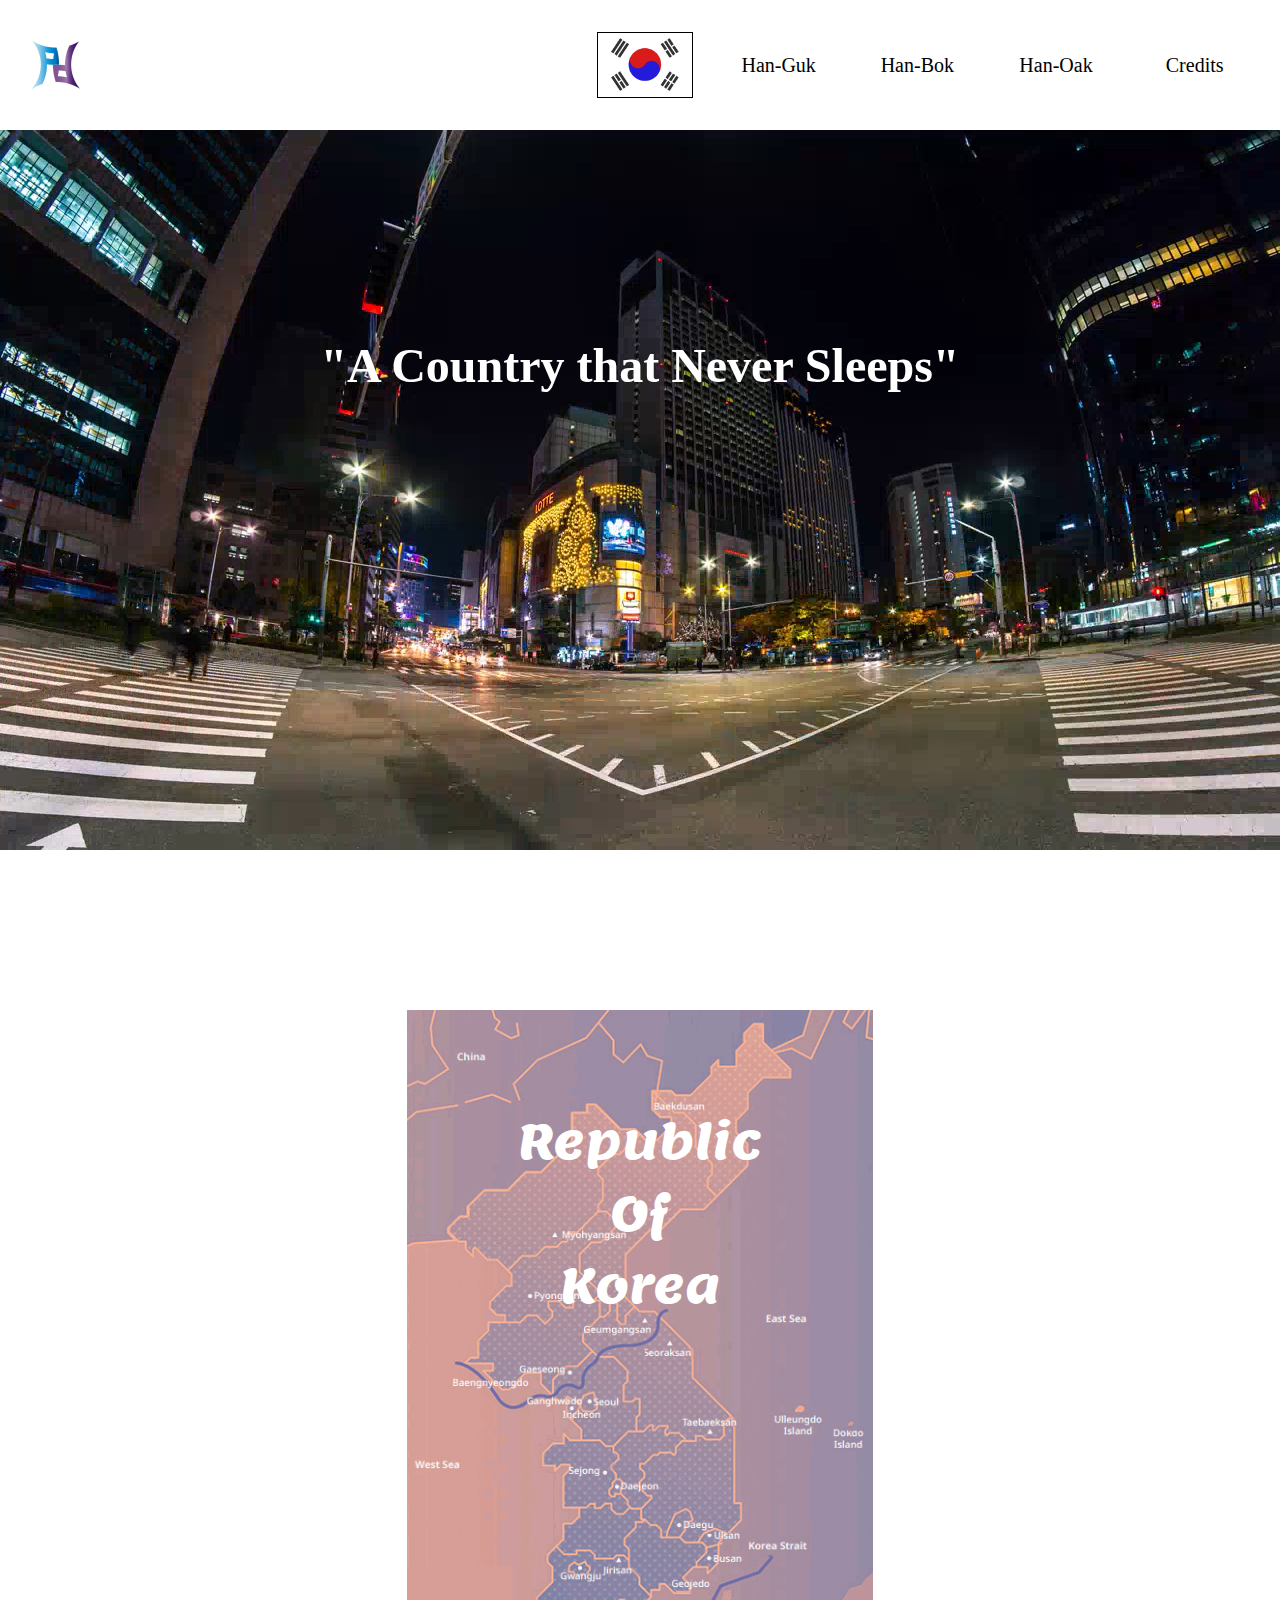
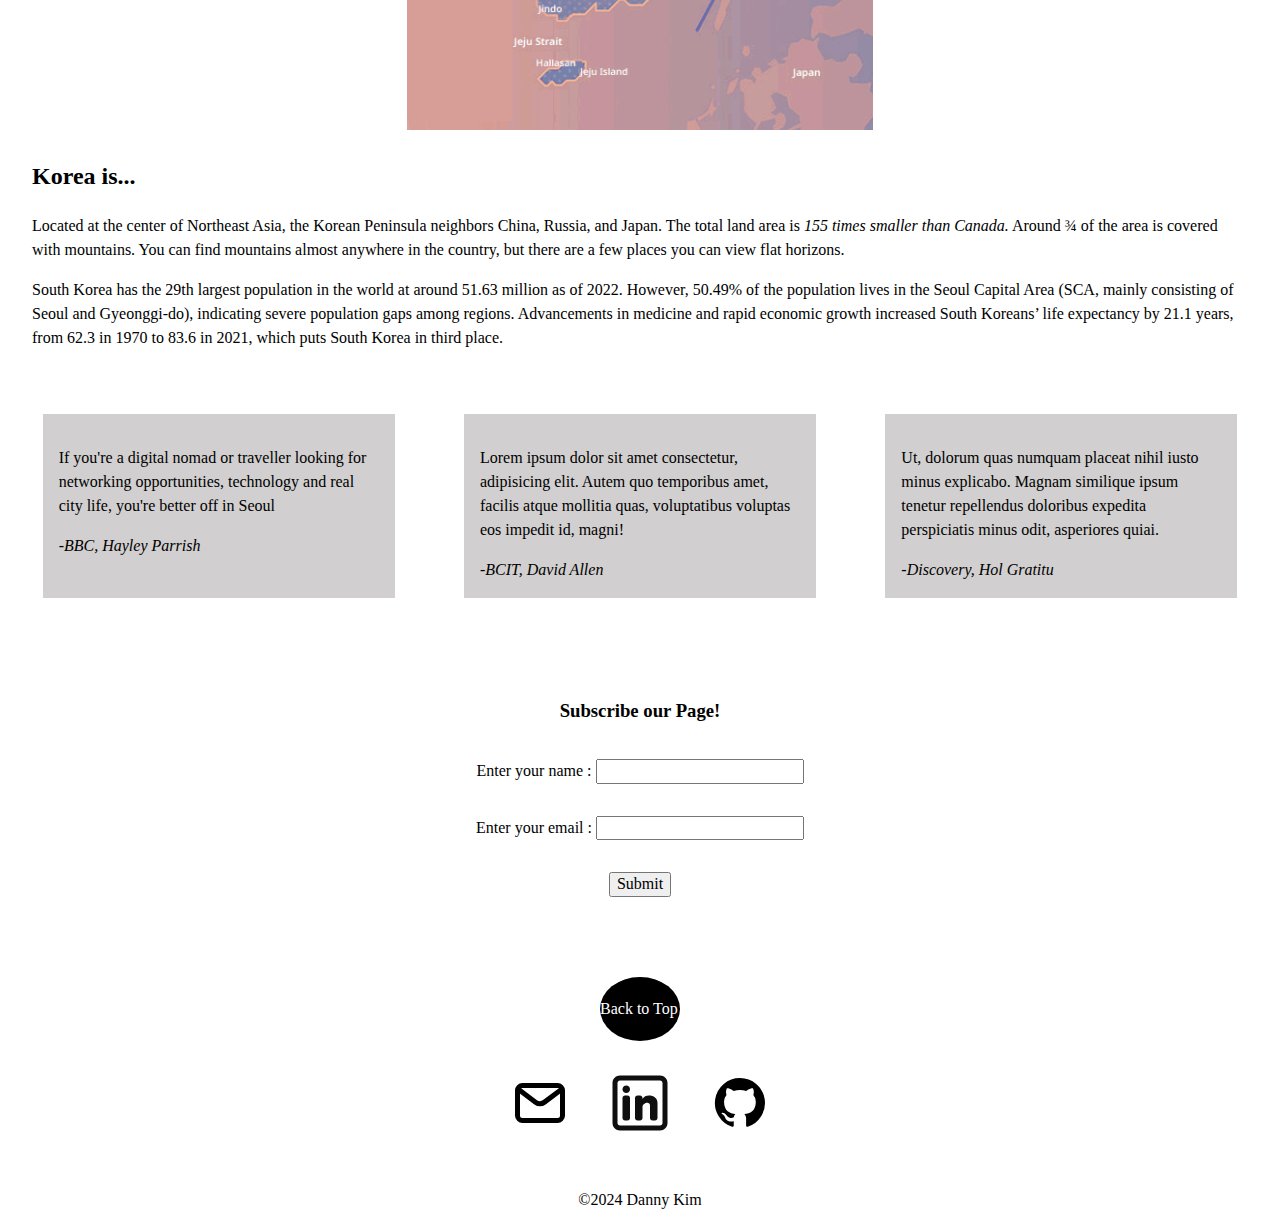
<file: index.html>
<!DOCTYPE html>
<html lang="en">
  <head>
    <meta charset="UTF-8">
    <meta name="viewport" content="width=device-width, initial-scale=1.0">
    <title>Country Website</title>
    <!-- seo -->
    <meta name="Description" content="Introducing Korea and relative inforamtion to someone who never heard about Korea. Contained information is simple and summarized.">

    <!-- favicon -->
    <link rel="apple-touch-icon" sizes="180x180" href="images/favicon/apple-touch-icon.png">
    <link rel="icon" type="image/png" sizes="32x32" href="images/favicon/favicon-32x32.png">
    <link rel="icon" type="image/png" sizes="16x16" href="images/favicon/favicon-16x16.png">
    <link rel="manifest" href="images/favicon/site.webmanifest">
    <link rel="mask-icon" href="images/favicon/safari-pinned-tab.svg" color="#5bbad5">
    <meta name="msapplication-TileColor" content="#da532c">
    <meta name="theme-color" content="#ffffff">

    <!-- style sheets -->
    <link rel="stylesheet" href="styles/fwd-normalize.css">
    <link rel="stylesheet" href="styles/styles.css">

    <!-- fonts -->
    <link rel="preconnect" href="https://fonts.googleapis.com">
    <link rel="preconnect" href="https://fonts.gstatic.com" crossorigin>
    <link href="https://fonts.googleapis.com/css2?family=Lemon&display=swap" rel="stylesheet">
  </head>

  <body>
    <header>
      <!-- navigation bar -->
      <nav class="navbar">
        <div class="divide-nav">
        <a href="../fwdp-1000-project-01/index.html" class="navbar-logo" ><img src="images/favicon/android-chrome-192x192.png" alt="navbar logo"></a>
        <a href="index.html" class="navbar-flag"><img src="images/korea-flag.png" alt="Korea National Flag"></a>

        <!-- hamburger menu toggle -->
        <a href="#" class="navbar-btn" id="navbar-btn"><svg xmlns="http://www.w3.org/2000/svg" viewBox="0 0 448 512"><!--!Font Awesome Free 6.5.1 by @fontawesome - https://fontawesome.com License - https://fontawesome.com/license/free Copyright 2024 Fonticons, Inc.--><path d="M0 96C0 78.3 14.3 64 32 64H416c17.7 0 32 14.3 32 32s-14.3 32-32 32H32C14.3 128 0 113.7 0 96zM0 256c0-17.7 14.3-32 32-32H416c17.7 0 32 14.3 32 32s-14.3 32-32 32H32c-17.7 0-32-14.3-32-32zM448 416c0 17.7-14.3 32-32 32H32c-17.7 0-32-14.3-32-32s14.3-32 32-32H416c17.7 0 32 14.3 32 32z"/></svg></a>
      </div>
      <div class="list-wrapper">
        <ul class="navbar-menu" id="navbar-menu">
          <li><a href="./han-guk.html">Han-Guk</a></li>
          <li><a href="./han-bok.html">Han-Bok</a></li>
          <li><a href="./han-oak.html">Han-Oak</a></li>
          <li><a href="./credits.html">Credits</a></li>
        </ul>
      </div>
      </nav>
    </header>

    <main class="main-wrapper">
      <div class="hero-video">
        <video autoplay loop muted src="./media/hero-video.mp4"></video>
        <h2>"A Country that Never Sleeps"</h2>
      </div>

      <div class="about-kor">
        <div class="header">
          <h1>Republic<br>Of<br>Korea</h1>
          <img src="./images/kor-peninsula.png" alt="picture of korea peninsula">
        </div>
        <article class="kor-description">
        <h2>Korea is...</h2>
        <p>Located at the center of Northeast Asia, the Korean Peninsula neighbors China, Russia, and Japan. The total land area is <em>155 times smaller than Canada.</em> Around &frac34; of the area is covered with mountains. You can find mountains almost anywhere in the country, but there are a few places you can view flat horizons. </p>
        <p>South Korea has the 29th largest population in the world at around 51.63 million as of 2022. However, 50.49% of the population lives in the Seoul Capital Area (SCA, mainly consisting of Seoul and Gyeonggi-do), indicating severe population gaps among regions. Advancements in medicine and rapid economic growth increased South Koreans’ life expectancy by 21.1 years, from 62.3 in 1970 to 83.6 in 2021, which puts South Korea in third place.</p>
      </article>

        <div class="quote-wrapper">
          <blockquote cite="https://www.bbc.com/travel/article/20240129-why-south-korea-should-be-your-next-workcation">
            <p>
              If you're a digital nomad or traveller looking for networking
              opportunities, technology and real city life, you're better off in
              Seoul
            </p>
            <cite>-BBC, Hayley Parrish</cite>
          </blockquote>
          <blockquote cite="https://www.bbc.com/travel/article/20240129-why-south-korea-should-be-your-next-workcation">
            <p>
              Lorem ipsum dolor sit amet consectetur, adipisicing elit. Autem quo temporibus amet, facilis atque mollitia quas, voluptatibus voluptas eos impedit id, magni!
            </p>
            <cite>-BCIT, David Allen</cite>
          </blockquote>
          <blockquote cite="https://www.bbc.com/travel/article/20240129-why-south-korea-should-be-your-next-workcation">
            <p>
              Ut, dolorum quas numquam placeat nihil iusto minus explicabo. Magnam similique ipsum tenetur repellendus doloribus expedita perspiciatis minus odit, asperiores quiai.
            </p>
            <cite>-Discovery, Hol Gratitu</cite>
          </blockquote>
        </div>
        </div>
      

        <!-- subscribe form -->
      <form method="get" class="subscribe-form">
        <h3>Subscribe our Page!</h3>
        <div class="get-name">
          <label for="name">Enter your name : </label>
          <input type="text" name="name" id="name">
        </div>
        <div class="get-email">
          <label for="email">Enter your email : </label>
          <input type="email" name="email" id="email">
        </div>
        <div class="submit-btn">
          <input type="submit" value="Submit">
        </div>
      </form>

        <!-- back to top button -->
      <div class="back-to-top">
        <a href="#">Back to Top</a>
      </div>
      
    <script src="./scripts/menu-toggle.js"></script>
    </main>

    <footer>
      <div class="icon-wrapper">
        <a href="mailto:dkim344@my.bcit.ca" class="contact"><img src="images/email.svg" alt="email icon"></a>
        <a href="https://www.linkedin.com/in/danny-kim-8150262a9/" target="_blank" class="contact" ><img src="images/linkedin.svg" alt="linkedin icon"></a>
        <a href="https://github.com/dannykim113" target="_blank" class="contact"><img src="images/github.svg" alt="github icon"></a>
      </div>
      <p>&#169;2024 Danny Kim</p>
    </footer>
    
  </body>
</html>
</file>
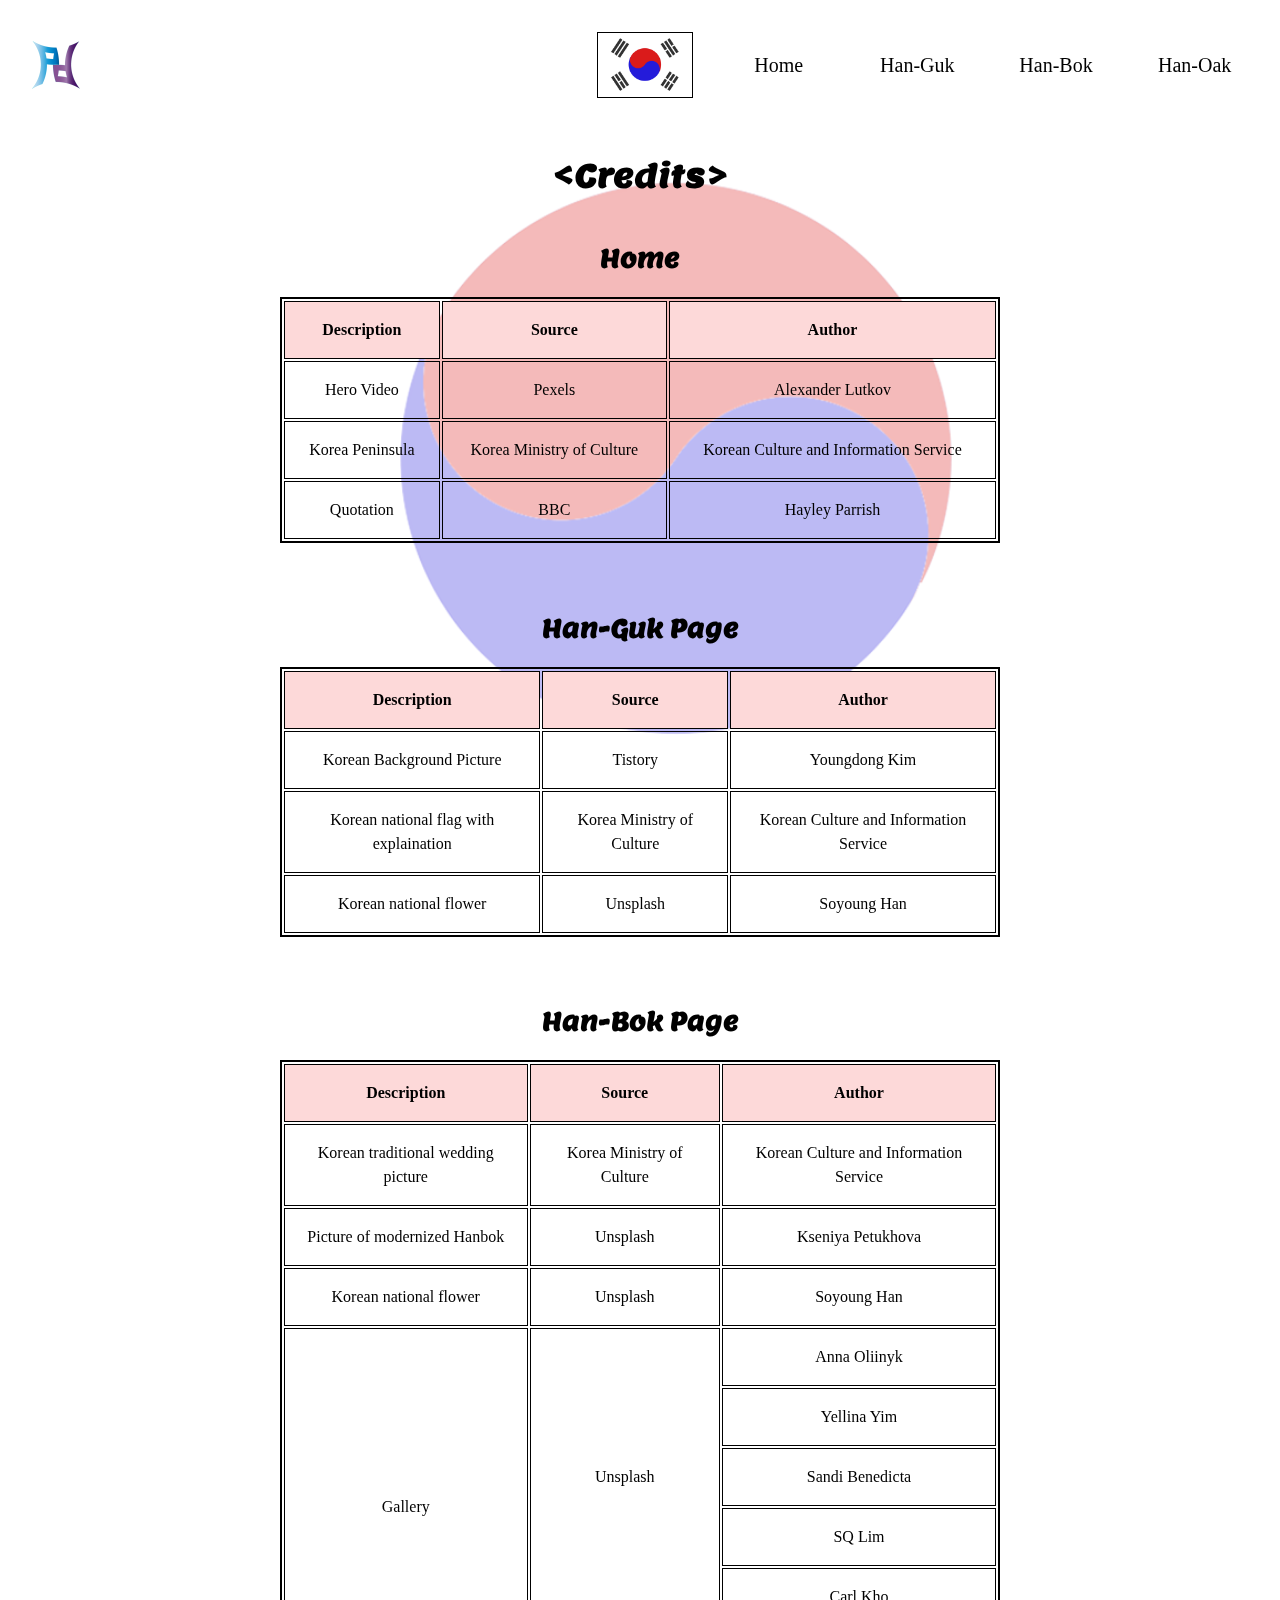
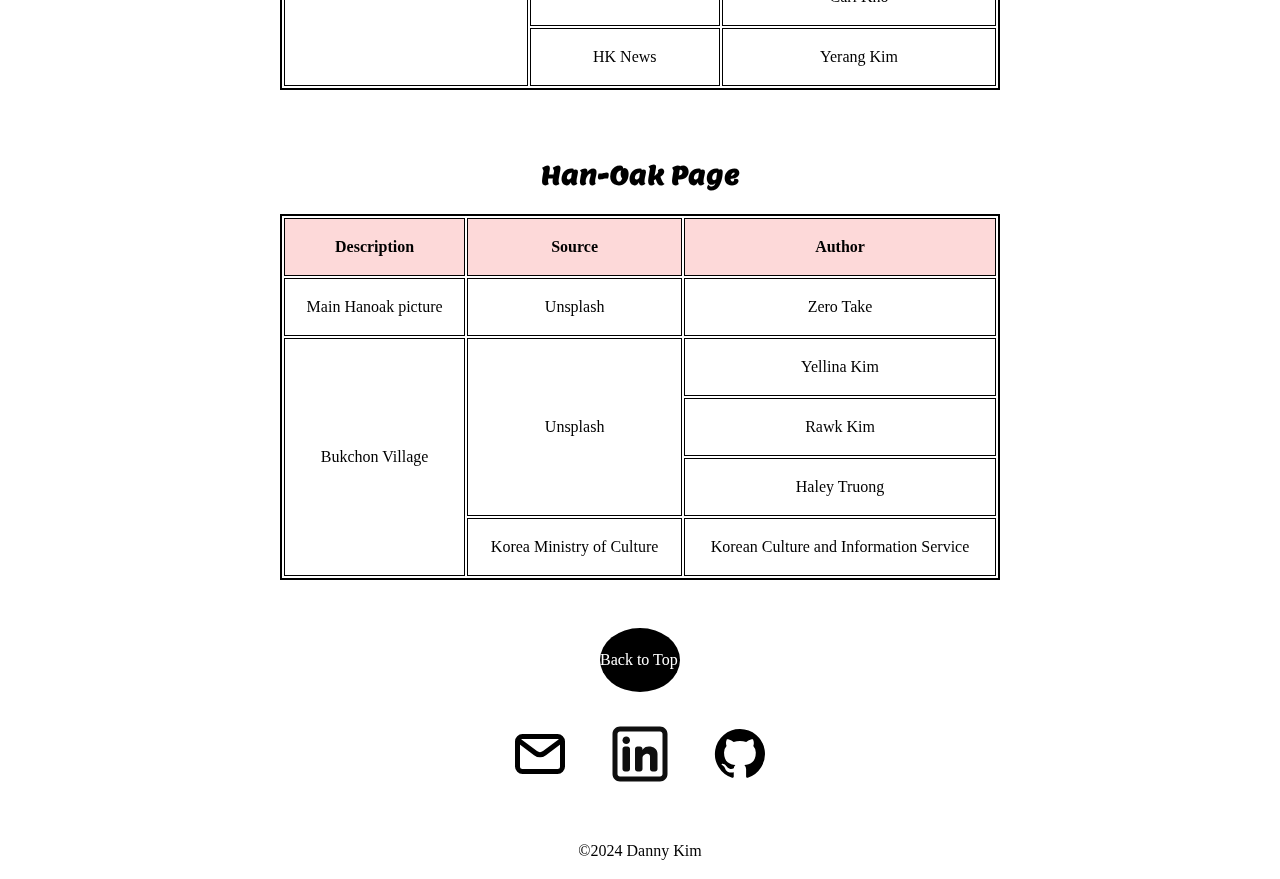
<file: credits.html>
<!DOCTYPE html>
<html lang="en">
  <head>
    <meta charset="UTF-8">
    <meta name="viewport" content="width=device-width, initial-scale=1.0">
    <title>Credits</title>
    <!-- seo -->
    <meta name="Description" content="Shows credits for this website. All sources and authors for the content are listed in table.">
    
    <!-- favicon -->
    <link rel="apple-touch-icon" sizes="180x180" href="images/favicon/apple-touch-icon.png">
    <link rel="icon" type="image/png" sizes="32x32" href="images/favicon/favicon-32x32.png">
    <link rel="icon" type="image/png" sizes="16x16" href="images/favicon/favicon-16x16.png">
    <link rel="manifest" href="images/favicon/site.webmanifest">
    <link rel="mask-icon" href="images/favicon/safari-pinned-tab.svg" color="#5bbad5">
    <meta name="msapplication-TileColor" content="#da532c">
    <meta name="theme-color" content="#ffffff">

    <!-- style sheets -->
    <link rel="stylesheet" href="styles/fwd-normalize.css">
    <link rel="stylesheet" href="styles/credits.css">

    <!-- fonts -->
    <link rel="preconnect" href="https://fonts.googleapis.com">
    <link rel="preconnect" href="https://fonts.gstatic.com" crossorigin>
    <link href="https://fonts.googleapis.com/css2?family=Lemon&display=swap" rel="stylesheet">
  </head>

  <body>
    <header>
      <nav class="navbar">
        <div class="divide-nav">
        <a href="../fwdp-1000-project-01/index.html" class="navbar-logo"><img src="images/favicon/android-chrome-192x192.png" alt="navbar logo"></a>
        <a href="index.html" class="navbar-flag"><img src="images/korea-flag.png" alt="Korea National Flag"></a>

        <!-- hamburger menu toggle -->
        <a href="#" class="navbar-btn" id="navbar-btn"><svg xmlns="http://www.w3.org/2000/svg" viewBox="0 0 448 512"><!--!Font Awesome Free 6.5.1 by @fontawesome - https://fontawesome.com License - https://fontawesome.com/license/free Copyright 2024 Fonticons, Inc.--><path d="M0 96C0 78.3 14.3 64 32 64H416c17.7 0 32 14.3 32 32s-14.3 32-32 32H32C14.3 128 0 113.7 0 96zM0 256c0-17.7 14.3-32 32-32H416c17.7 0 32 14.3 32 32s-14.3 32-32 32H32c-17.7 0-32-14.3-32-32zM448 416c0 17.7-14.3 32-32 32H32c-17.7 0-32-14.3-32-32s14.3-32 32-32H416c17.7 0 32 14.3 32 32z"/></svg></a>
      </div>
      <div class="list-wrapper">
        <ul class="navbar-menu" id="navbar-menu">
          <li><a href="./index.html">Home</a></li>
          <li><a href="./han-guk.html">Han-Guk</a></li>
          <li><a href="./han-bok.html">Han-Bok</a></li>
          <li><a href="./han-oak.html">Han-Oak</a></li>
        </ul>
      </div>
      </nav>
    </header>

    <main>
      
      <h1>&#60;Credits&#62;</h1>
      
      <div class="bg-wrapper">
        <img class="bg-image" src="./images/flag-center.png" alt="background image of korean national flag">
      </div>
      <div class="table-wrapper">
        <h2>Home</h2>
      <table class="home">
        <thead>
          <tr>
            <th>Description</th>
            <th>Source</th>
            <th>Author</th>
          </tr>
        </thead>
        <tbody>
          <tr>
            <td>Hero Video</td>
            <td>Pexels</td>
            <td>Alexander Lutkov</td>
          </tr>
          <tr>
            <td>Korea Peninsula</td>
            <td>Korea Ministry of Culture</td>
            <td>Korean Culture and Information Service</td>
          </tr>
          <tr>
            <td>Quotation</td>
            <td>BBC</td>
            <td>Hayley Parrish</td>
          </tr>
        </tbody>
      </table>
      <h2>Han-Guk Page</h2>
      <table class="han-guk">
        <thead>
          <tr>
            <th>Description</th>
            <th>Source</th>
            <th>Author</th>
          </tr>
        </thead>
        <tbody>
          <tr>
            <td>Korean Background Picture</td>
            <td>Tistory</td>
            <td>Youngdong Kim</td>
          </tr>
          <tr>
            <td>Korean national flag with explaination</td>
            <td>Korea Ministry of Culture</td>
            <td>Korean Culture and Information Service</td>
          </tr>
          <tr>
            <td>Korean national flower</td>
            <td>Unsplash</td>
            <td>Soyoung Han</td>
          </tr>
        </tbody>
      </table>
      <h2>Han-Bok Page</h2>
      <table class="han-bok">
        <thead>
          <tr>
            <th>Description</th>
            <th>Source</th>
            <th>Author</th>
          </tr>
        </thead>
        <tbody>
          <tr>
            <td>Korean traditional wedding picture</td>
            <td>Korea Ministry of Culture</td>
            <td>Korean Culture and Information Service</td>
          </tr>
          <tr>
            <td>Picture of modernized Hanbok</td>
            <td>Unsplash</td>
            <td>Kseniya Petukhova</td>
          </tr>
          <tr>
            <td>Korean national flower</td>
            <td>Unsplash</td>
            <td>Soyoung Han</td>
          </tr>
          <tr>
            <td rowspan="6">Gallery</td>
            <td rowspan="5">Unsplash</td>
            <td>Anna Oliinyk</td>
          </tr>
          <tr>
            <td>Yellina Yim</td>
          </tr>
          <tr>
            <td>Sandi Benedicta</td>
          </tr>
          <tr>
            <td>SQ Lim</td>
          </tr>
          <tr>
            <td>Carl Kho</td>
          </tr>
          <tr>
            <td>HK News</td>
            <td>Yerang Kim</td>
          </tr>
        </tbody>
      </table>
      <h2>Han-Oak Page</h2>
      <table class="han-oak">
        <thead>
          <tr>
            <th>Description</th>
            <th>Source</th>
            <th>Author</th>
          </tr>
        </thead>
        <tbody>
          <tr>
            <td>Main Hanoak picture</td>
            <td>Unsplash</td>
            <td>Zero Take</td>
          </tr>
          <tr>
            <td rowspan="4">Bukchon Village</td>
            <td rowspan="3">Unsplash</td>
            <td>Yellina Kim</td>
          </tr>
          <tr>
            <td>Rawk Kim</td>
          </tr>
          <tr>
            <td>Haley Truong</td>
          </tr>
          <tr>
            <td>Korea Ministry of Culture</td>
            <td>Korean Culture and Information Service</td>
          </tr>
        </tbody>
      </table>
    </div>
      
      <div class="back-to-top">
        <a href="#">Back to Top</a>
      </div>
      <script src="./scripts/menu-toggle.js"></script>
    </main>

    <footer>
      <div class="icon-wrapper">
        <a href="mailto:dkim344@my.bcit.ca" class="contact"><img src="images/email.svg" alt="email icon"></a>
        <a href="https://www.linkedin.com/in/danny-kim-8150262a9/" target="_blank" class="contact" ><img src="images/linkedin.svg" alt="linkedin icon"></a>
        <a href="https://github.com/dannykim113" target="_blank" class="contact"><img src="images/github.svg" alt="github icon"></a>
      </div>
      <p>&#169;2024 Danny Kim</p>
    </footer>
  </body>
</html>
</file>
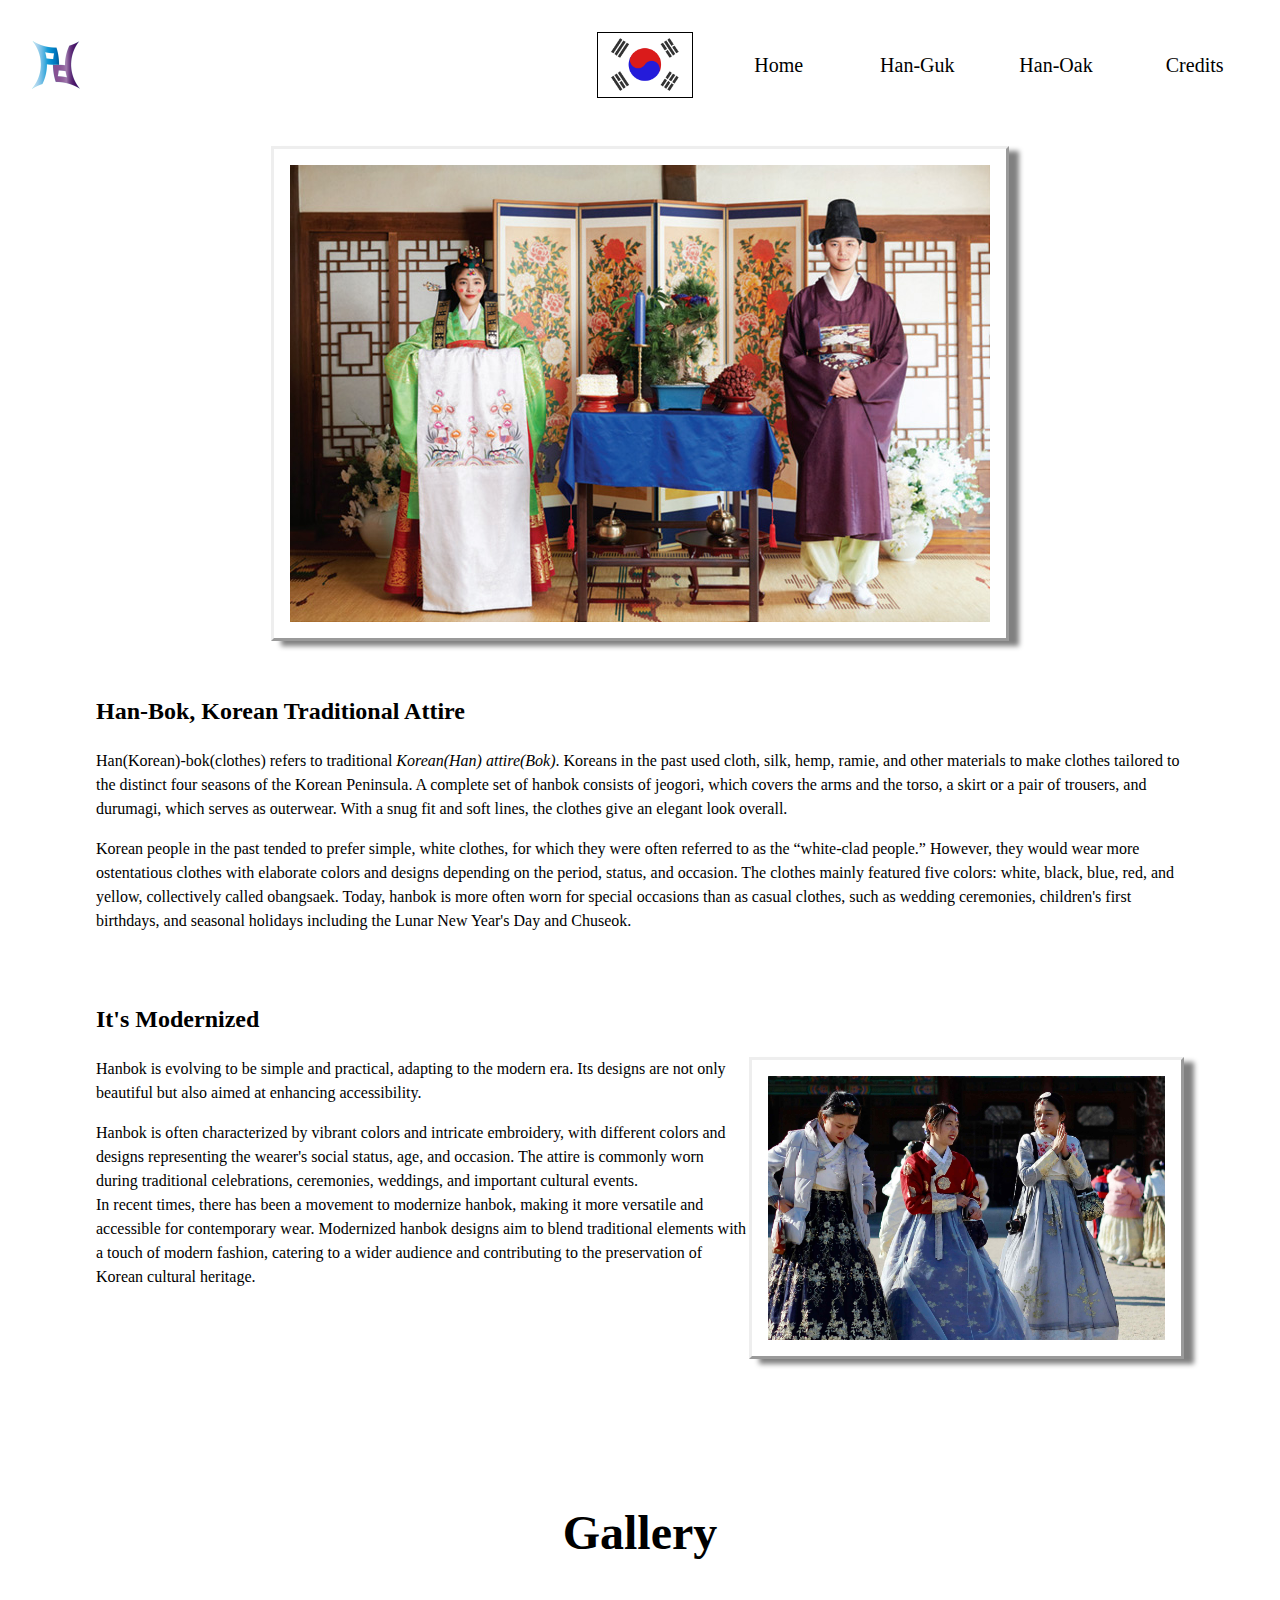
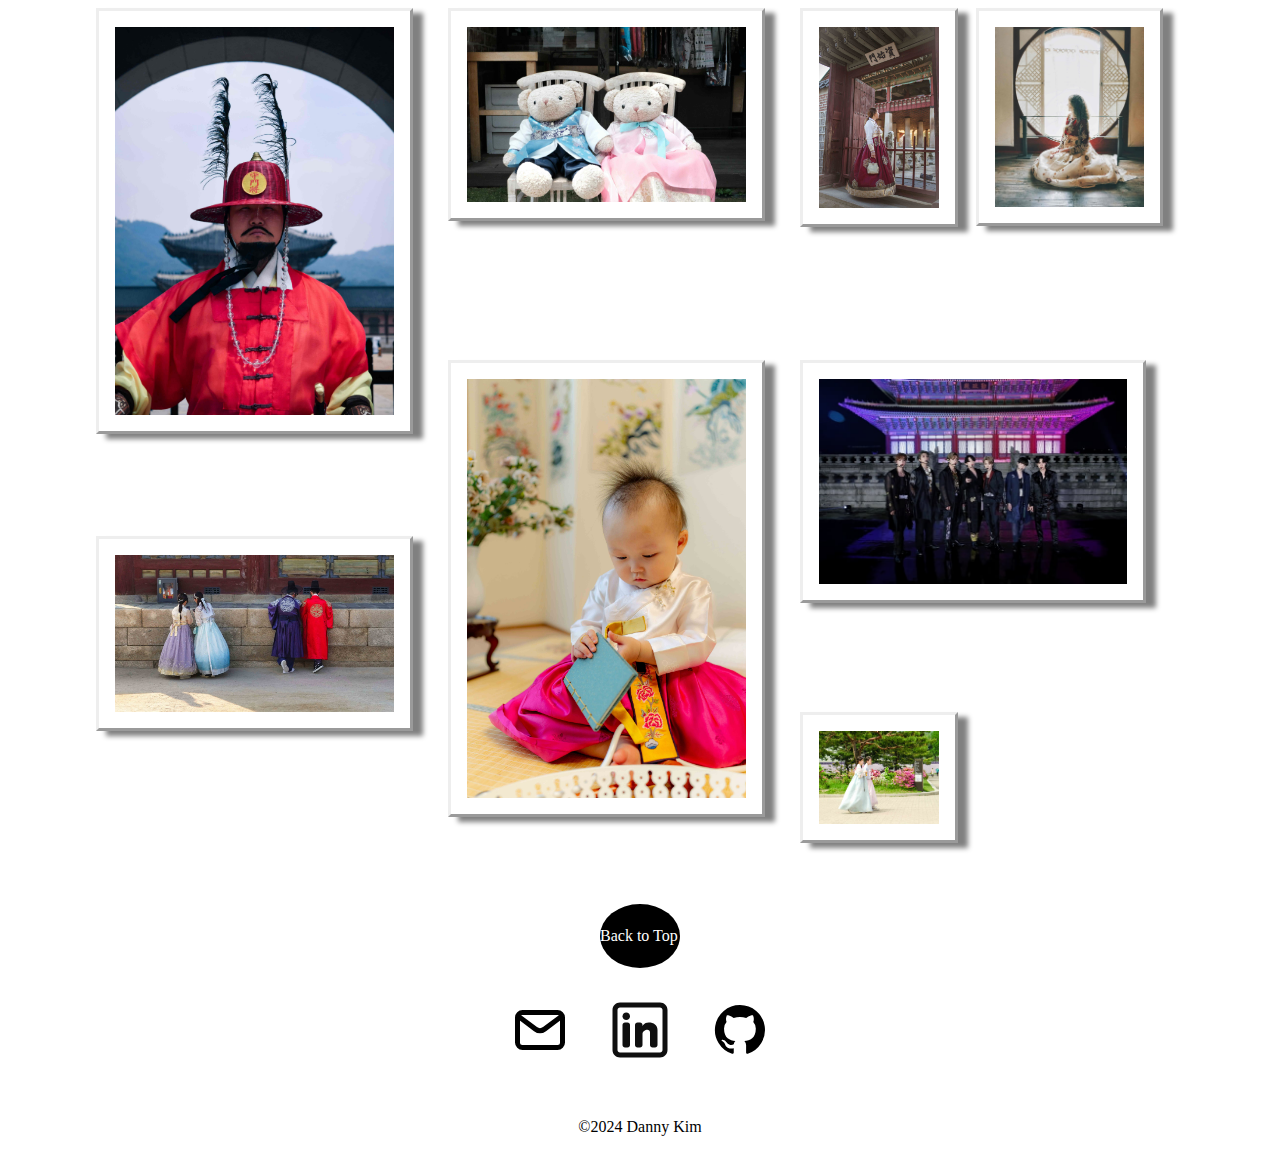
<file: han-bok.html>
<!DOCTYPE html>
<html lang="en">
  <head>
    <meta charset="UTF-8">
    <meta name="viewport" content="width=device-width, initial-scale=1.0">
    <title>Han-Bok</title>
    <!-- seo -->
    <meta name="Description" content="Introducing the traidional clothes of Korea. The page comes with beautiful pictures and explaination of Korean traditional clothes, Han-bok.">

    <!-- favicon -->
    <link rel="apple-touch-icon" sizes="180x180" href="images/favicon/apple-touch-icon.png">
    <link rel="icon" type="image/png" sizes="32x32" href="images/favicon/favicon-32x32.png">
    <link rel="icon" type="image/png" sizes="16x16" href="images/favicon/favicon-16x16.png">
    <link rel="manifest" href="images/favicon/site.webmanifest">
    <link rel="mask-icon" href="images/favicon/safari-pinned-tab.svg" color="#5bbad5">
    <meta name="msapplication-TileColor" content="#da532c">
    <meta name="theme-color" content="#ffffff">

    <!-- style sheets -->
    <link rel="stylesheet" href="styles/fwd-normalize.css">
    <link rel="stylesheet" href="styles/han-bok.css">

    <!-- fonts -->
    <link rel="preconnect" href="https://fonts.googleapis.com">
    <link rel="preconnect" href="https://fonts.gstatic.com" crossorigin>
    <link href="https://fonts.googleapis.com/css2?family=Lemon&display=swap" rel="stylesheet">
  </head>
  <body>
    <header>
      <nav class="navbar">
        <div class="divide-nav">
        <a href="../fwdp-1000-project-01/index.html" class="navbar-logo"><img src="images/favicon/android-chrome-192x192.png" alt="navbar logo"></a>
        <a href="index.html" class="navbar-flag"><img src="images/korea-flag.png" alt="Korea National Flag"></a>

        <!-- hamburger menu toggle -->
        <a href="#" class="navbar-btn" id="navbar-btn"><svg xmlns="http://www.w3.org/2000/svg" viewBox="0 0 448 512"><!--!Font Awesome Free 6.5.1 by @fontawesome - https://fontawesome.com License - https://fontawesome.com/license/free Copyright 2024 Fonticons, Inc.--><path d="M0 96C0 78.3 14.3 64 32 64H416c17.7 0 32 14.3 32 32s-14.3 32-32 32H32C14.3 128 0 113.7 0 96zM0 256c0-17.7 14.3-32 32-32H416c17.7 0 32 14.3 32 32s-14.3 32-32 32H32c-17.7 0-32-14.3-32-32zM448 416c0 17.7-14.3 32-32 32H32c-17.7 0-32-14.3-32-32s14.3-32 32-32H416c17.7 0 32 14.3 32 32z"/></svg></a>
      </div>
      <div class="list-wrapper">
        <ul class="navbar-menu" id="navbar-menu">
          <li><a href="./index.html">Home</a></li>
          <li><a href="./han-guk.html">Han-Guk</a></li>
          <li><a href="./han-oak.html">Han-Oak</a></li>
          <li><a href="./credits.html">Credits</a></li>
        </ul>
      </div>
      </nav>
    </header>

    <main>
      <figure class="wedding">
        <img src="./images/clothes-wedding.jpg" alt="picture of korea traditional wedding clothes">
      </figure>
      <article class="classic">
        <h2>Han-Bok, Korean Traditional Attire</h2>
        <p>
        Han(Korean)-bok(clothes) refers to traditional <em>Korean(Han) attire(Bok)</em>. Koreans in the past used cloth, silk, hemp, ramie, and other materials to make clothes tailored to the distinct four seasons of the Korean Peninsula. A complete set of hanbok consists of jeogori, which covers the arms and the torso, a skirt or a pair of trousers, and durumagi, which serves as outerwear. With a snug fit and soft lines, the clothes give an elegant look overall.</p>

        <p>Korean people in the past tended to prefer simple, white clothes, for which they were often referred to as the “white-clad people.” However, they would wear more ostentatious clothes with elaborate colors and designs depending on the period, status, and occasion. The clothes mainly featured five colors: white, black, blue, red, and yellow, collectively called obangsaek. Today, hanbok is more often worn for special occasions than as casual clothes, such as wedding ceremonies, children's first birthdays, and seasonal holidays including the Lunar New Year's Day and Chuseok.</p>
      </article>
      <article class="regenerate">
        <h2>It's Modernized</h2>
        <img class="modern" src="./images/modernized-hanbok.jpg" alt="picture of modernized korean traditional clothes">
        <p>
          Hanbok is evolving to be simple and practical, adapting to the modern era. Its designs are not only beautiful but also aimed at enhancing accessibility.
        </p>
        <p>Hanbok is often characterized by vibrant colors and intricate embroidery, with different colors and designs representing the wearer's social status, age, and occasion. The attire is commonly worn during traditional celebrations, ceremonies, weddings, and important cultural events.<br>
          In recent times, there has been a movement to modernize hanbok, making it more versatile and accessible for contemporary wear. Modernized hanbok designs aim to blend traditional elements with a touch of modern fashion, catering to a wider audience and contributing to the preservation of Korean cultural heritage.</p>
      </article>

      <article class="gallery">
      <h2>Gallery</h2>
      <div class="collage-wrapper">
        
        <div class="collage-1">
          <img src="./images/collage1.jpg" alt="picture for hanbok collage">
        </div>
        <div class="collage-2">
          <img src="./images/collage2.jpg" alt="picture for hanbok collage">
        </div>
        <div class="collage-3">
          <img src="./images/collage3.jpg" alt="picture for hanbok collage">
        </div>
        <div class="collage-4">
          <img src="./images/collage4.jpg" alt="picture for hanbok collage">
        </div>
        <div class="collage-5">
          <img src="./images/collage5.jpg" alt="picture for hanbok collage">
        </div>
        <div class="collage-6">
          <img src="./images/collage6.jpg" alt="picture for hanbok collage">
        </div>
        <div class="collage-7">
          <img src="./images/collage7.jpg" alt="picture for hanbok collage">
        </div>
        <div class="collage-8">
          <img src="./images/collage8.jpg" alt="picture for hanbok collage">
        </div>
      </div>
    </article>
    <div class="back-to-top">
      <a href="#">Back to Top</a>
    </div>
    <script src="./scripts/menu-toggle.js"></script>
    </main>

    <footer>
      <div class="icon-wrapper">
        <a href="mailto:dkim344@my.bcit.ca" class="contact"><img src="images/email.svg" alt="email icon"></a>
        <a href="https://www.linkedin.com/in/danny-kim-8150262a9/" target="_blank" class="contact" ><img src="images/linkedin.svg" alt="linkedin icon"></a>
        <a href="https://github.com/dannykim113" target="_blank" class="contact"><img src="images/github.svg" alt="github icon"></a>
      </div>
      <p>&#169;2024 Danny Kim</p>
    </footer>
  </body>
</html>
</file>
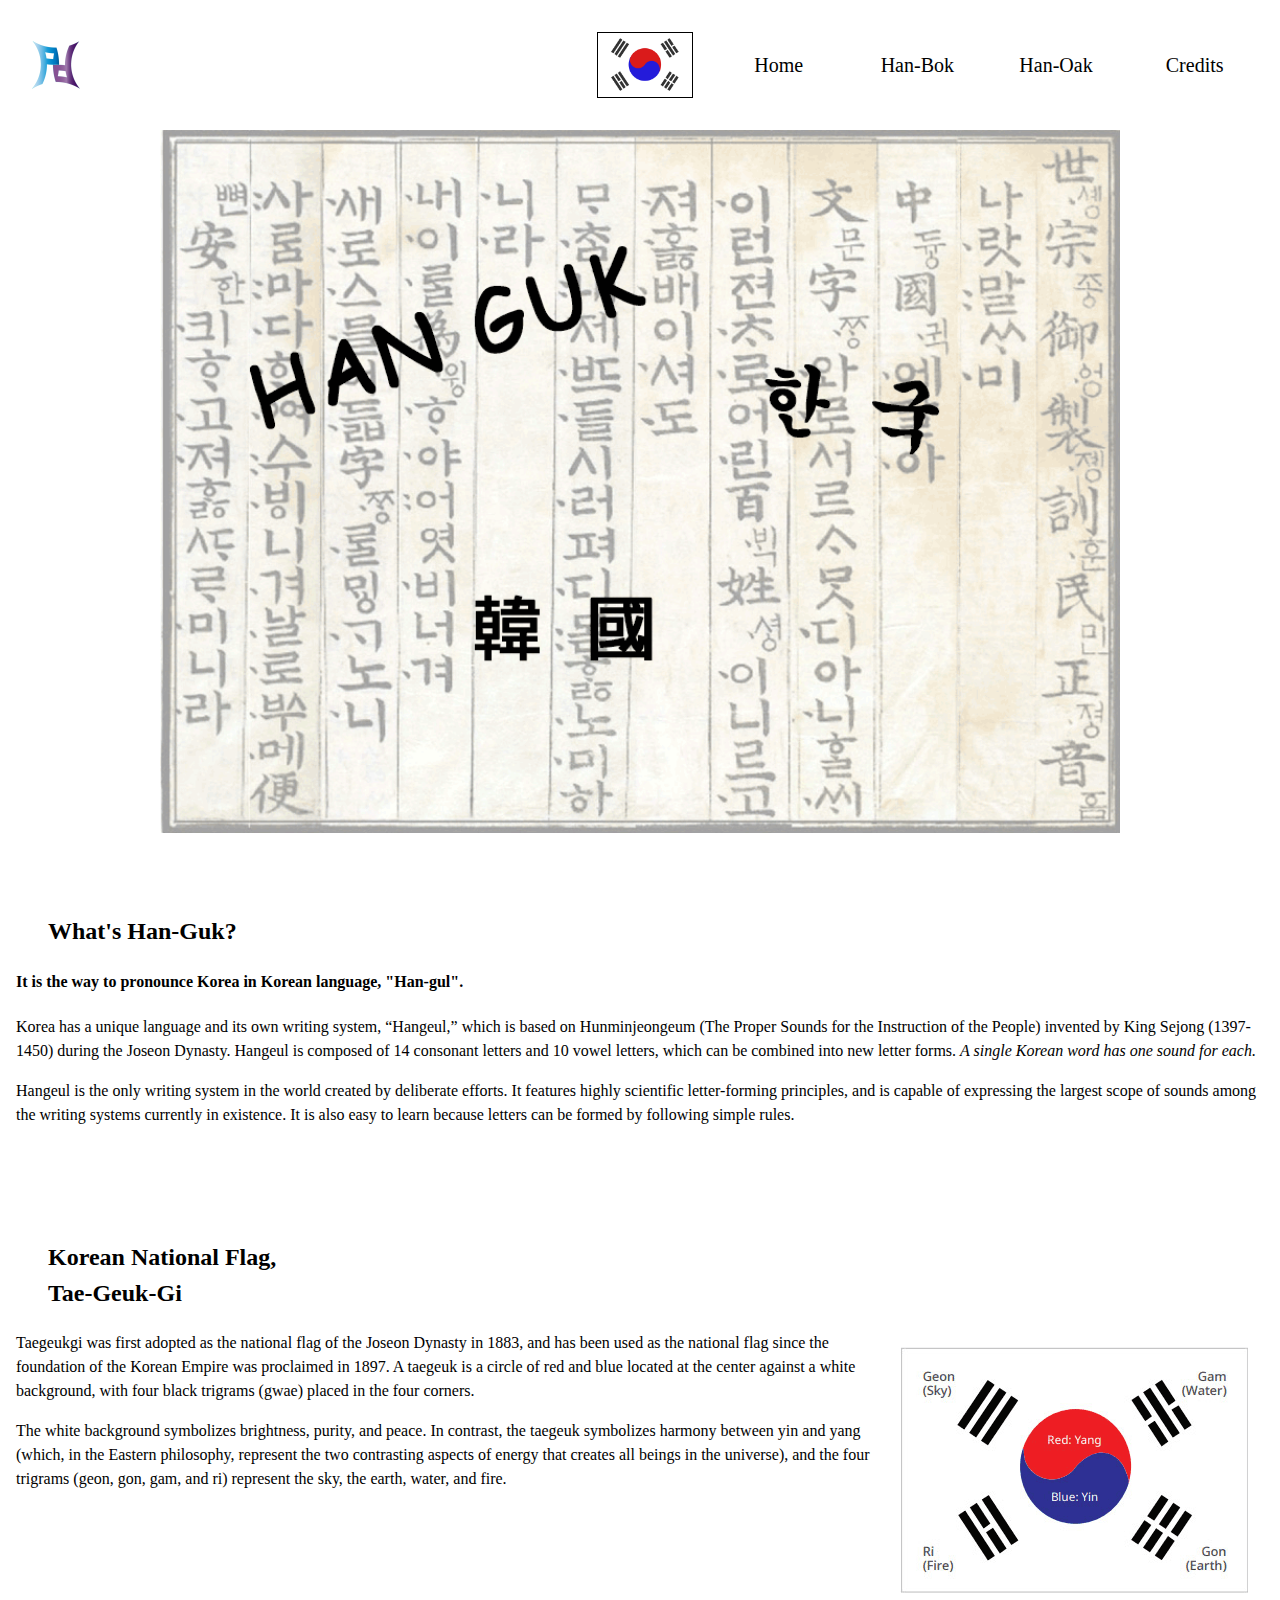
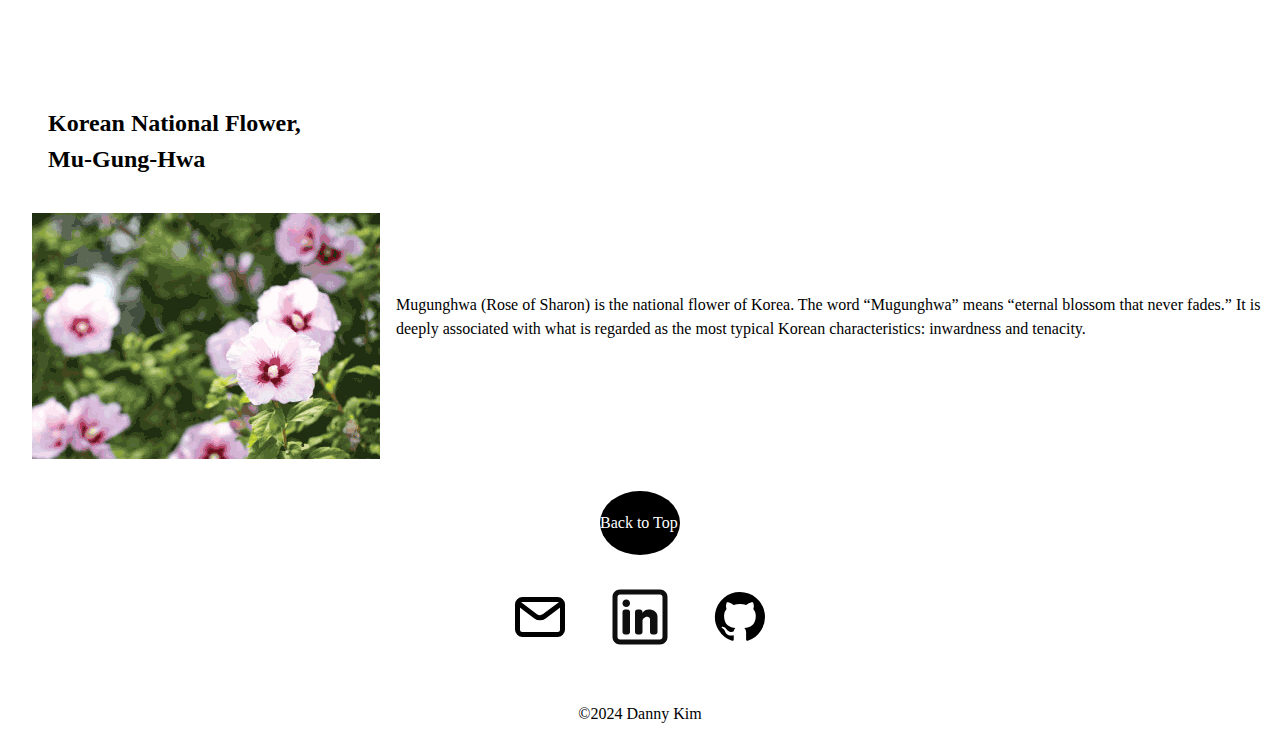
<file: han-guk.html>
<!DOCTYPE html>
<html lang="en">
  <head>
    <meta charset="UTF-8">
    <meta name="viewport" content="width=device-width, initial-scale=1.0">
    <title>About Korea</title>
    <!-- seo -->
    <meta name="Description" content="This page has some basic information about Korea. You can learn the way you call Korea in Korean language. The information of Korean national flag and flower are contained.">

    <!-- favicon -->
    <link rel="apple-touch-icon" sizes="180x180" href="images/favicon/apple-touch-icon.png">
    <link rel="icon" type="image/png" sizes="32x32" href="images/favicon/favicon-32x32.png">
    <link rel="icon" type="image/png" sizes="16x16" href="images/favicon/favicon-16x16.png">
    <link rel="manifest" href="images/favicon/site.webmanifest">
    <link rel="mask-icon" href="images/favicon/safari-pinned-tab.svg" color="#5bbad5">
    <meta name="msapplication-TileColor" content="#da532c">
    <meta name="theme-color" content="#ffffff">

    <!-- style sheets -->
    <link rel="stylesheet" href="styles/fwd-normalize.css">
    <link rel="stylesheet" href="styles/han-guk.css">

    <!-- fonts -->
    <link rel="preconnect" href="https://fonts.googleapis.com">
    <link rel="preconnect" href="https://fonts.gstatic.com" crossorigin>
    <link href="https://fonts.googleapis.com/css2?family=Lemon&display=swap" rel="stylesheet">
  </head>
  <body>
    <header>
      <!-- navigation bar -->
      <nav class="navbar">
        <div class="divide-nav">
        <a href="../fwdp-1000-project-01/index.html" class="navbar-logo"><img src="images/favicon/android-chrome-192x192.png" alt="navbar logo"></a>
        <a href="index.html" class="navbar-flag"><img src="images/korea-flag.png" alt="Korea National Flag"></a>

        <!-- hamburger menu toggle -->
        <a href="#" class="navbar-btn" id="navbar-btn"><svg xmlns="http://www.w3.org/2000/svg" viewBox="0 0 448 512"><!--!Font Awesome Free 6.5.1 by @fontawesome - https://fontawesome.com License - https://fontawesome.com/license/free Copyright 2024 Fonticons, Inc.--><path d="M0 96C0 78.3 14.3 64 32 64H416c17.7 0 32 14.3 32 32s-14.3 32-32 32H32C14.3 128 0 113.7 0 96zM0 256c0-17.7 14.3-32 32-32H416c17.7 0 32 14.3 32 32s-14.3 32-32 32H32c-17.7 0-32-14.3-32-32zM448 416c0 17.7-14.3 32-32 32H32c-17.7 0-32-14.3-32-32s14.3-32 32-32H416c17.7 0 32 14.3 32 32z"/></svg></a>
      </div>
      <div class="list-wrapper">
        <ul class="navbar-menu" id="navbar-menu">
          <li><a href="./index.html">Home</a></li>
          <li><a href="./han-bok.html">Han-Bok</a></li>
          <li><a href="./han-oak.html">Han-Oak</a></li>
          <li><a href="./credits.html">Credits</a></li>
        </ul>
      </div>
      </nav>
    </header>

    <main>
      <div class="header">
        <img src="./images/han-guk-bg.png" alt="picture of korean language">
      </div>
      <article class="han-guk">
        <h2>What's Han-Guk?</h2>
        <h4>It is the way to pronounce Korea in Korean language, "Han-gul".</h4>
        <p>
          Korea has a unique language and its own writing system, “Hangeul,”
          which is based on Hunminjeongeum (The Proper Sounds for the
          Instruction of the People) invented by King Sejong (1397-1450) during
          the Joseon Dynasty. Hangeul is composed of 14 consonant letters and 10
          vowel letters, which can be combined into new letter forms. <em>A single Korean word has one sound for each.</em>
        </p>
        <p>
          Hangeul is the only writing system in the world created by deliberate
          efforts. It features highly scientific letter-forming principles, and
          is capable of expressing the largest scope of sounds among the writing
          systems currently in existence. It is also easy to learn because
          letters can be formed by following simple rules.
        </p>
      </article>

      <article class="tae-geuk-gi">
        <h2>Korean National Flag,<br> Tae-Geuk-Gi</h2>
        <img class="kor-flag" src="./images/flag-description.png" alt="Description of Korean national flag">
        <p>Taegeukgi was first adopted as the national flag of the Joseon Dynasty in 1883, and has been used as the national flag since the foundation of the Korean Empire was proclaimed in 1897. A taegeuk is a circle of red and blue located at the center against a white background, with four black trigrams (gwae) placed in the four corners.</p>
        
        <p>The white background symbolizes brightness, purity, and peace. In contrast, the taegeuk symbolizes harmony between yin and yang (which, in the Eastern philosophy, represent the two contrasting aspects of energy that creates all beings in the universe), and the four trigrams (geon, gon, gam, and ri) represent the sky, the earth, water, and fire.
          </p>
      </article>

      <article class="mu-gung-hwa">
        <h2>Korean National Flower,<br> Mu-Gung-Hwa</h2>
        <img class="kor-flower" src="./images/national-flower.png" alt="picture of korean national flower">
        <p><br>
          <br>
          <br>
          <br>Mugunghwa (Rose of Sharon) is the national flower of Korea. The word “Mugunghwa” means “eternal blossom that never fades.”
          It is deeply associated with what is regarded as the most typical Korean characteristics: inwardness and tenacity.</p>
      </article>

      <div class="back-to-top">
        <a href="#">Back to Top</a>
      </div>
      <script src="./scripts/menu-toggle.js"></script>
    </main>

    <footer>
      <div class="icon-wrapper">
        <a href="mailto:dkim344@my.bcit.ca" class="contact"><img src="images/email.svg" alt="email icon"></a>
        <a href="https://www.linkedin.com/in/danny-kim-8150262a9/" target="_blank" class="contact" ><img src="images/linkedin.svg" alt="linkedin icon"></a>
        <a href="https://github.com/dannykim113" target="_blank" class="contact"><img src="images/github.svg" alt="github icon"></a>
      </div>
      <p>&#169;2024 Danny Kim</p>
    </footer>
  </body>
</html>
</file>
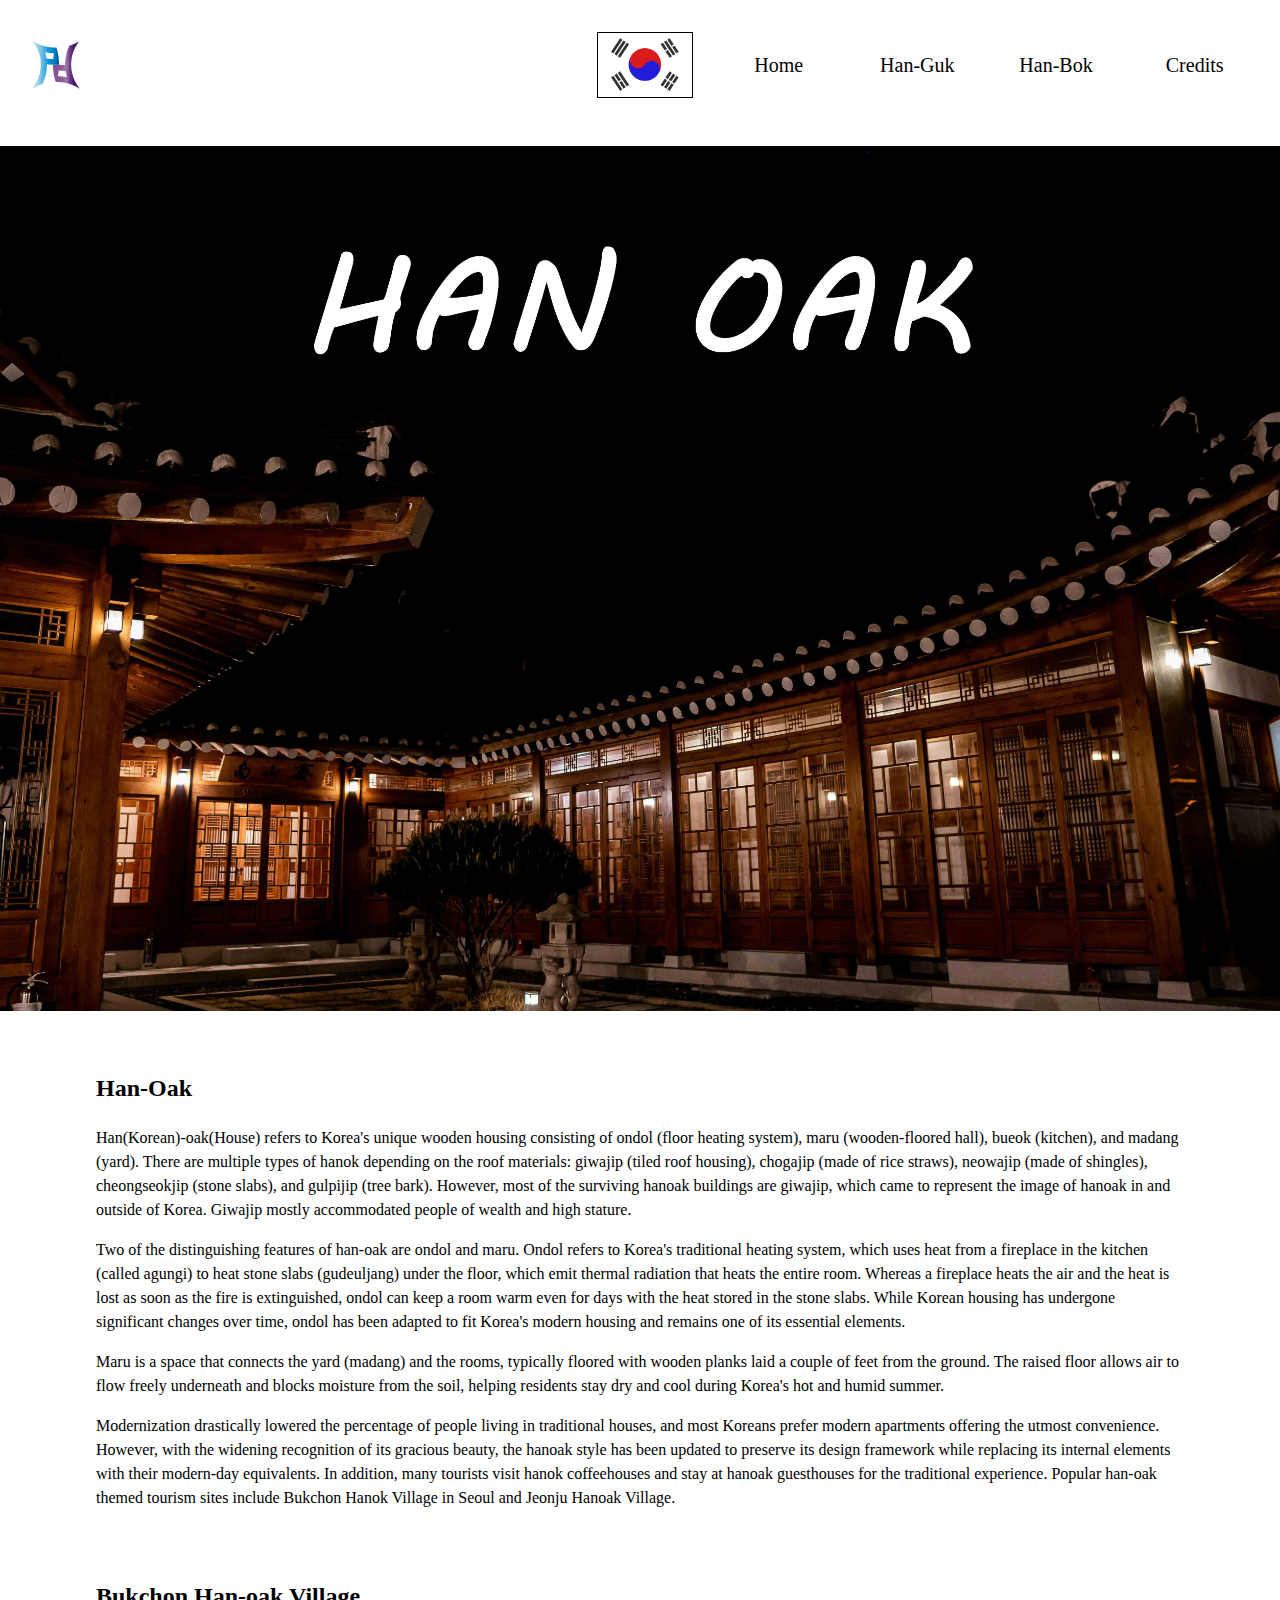
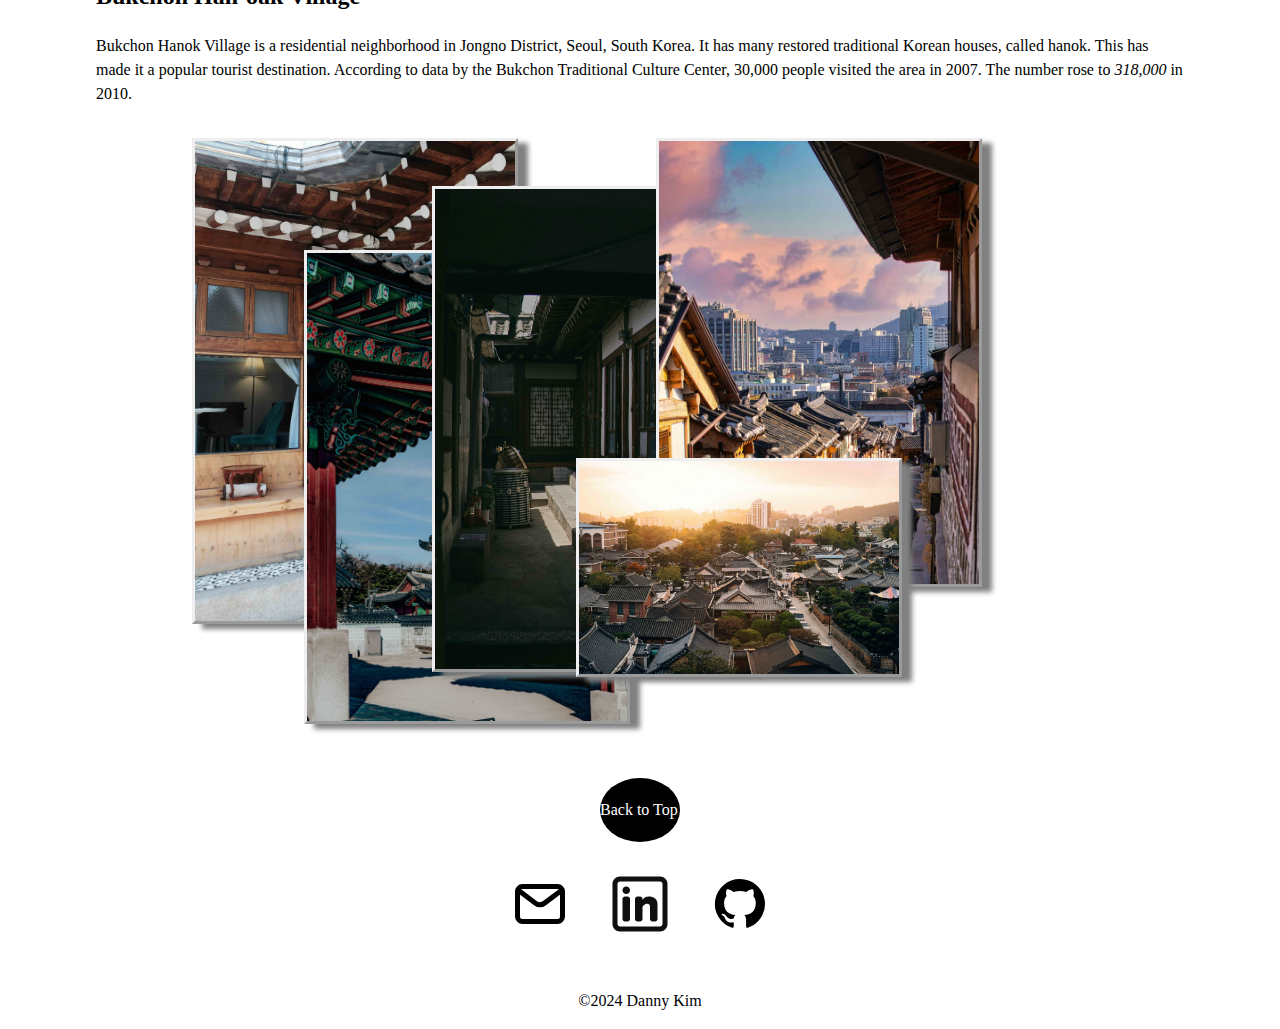
<file: han-oak.html>
<!DOCTYPE html>
<html lang="en">
  <head>
    <meta charset="UTF-8">
    <meta name="viewport" content="width=device-width, initial-scale=1.0">
    <title>Han-Oak</title>
    <!-- seo -->
    <meta name="Description" content="Introducing the traidional house of Korea. The page comes with beautiful pictures and explaination of Korean traditional house. It's also lettered Hanok.">
    
    <!-- favicon -->
    <link rel="apple-touch-icon" sizes="180x180" href="images/favicon/apple-touch-icon.png">
    <link rel="icon" type="image/png" sizes="32x32" href="images/favicon/favicon-32x32.png">
    <link rel="icon" type="image/png" sizes="16x16" href="images/favicon/favicon-16x16.png">
    <link rel="manifest" href="images/favicon/site.webmanifest">
    <link rel="mask-icon" href="images/favicon/safari-pinned-tab.svg" color="#5bbad5">
    <meta name="msapplication-TileColor" content="#da532c">
    <meta name="theme-color" content="#ffffff">

    <!-- style sheets -->
    <link rel="stylesheet" href="styles/fwd-normalize.css">
    <link rel="stylesheet" href="styles/han-oak.css">

    <!-- fonts -->
    <link rel="preconnect" href="https://fonts.googleapis.com">
    <link rel="preconnect" href="https://fonts.gstatic.com" crossorigin>
    <link href="https://fonts.googleapis.com/css2?family=Lemon&display=swap" rel="stylesheet">
  </head>

  <body>
    <header>
      <nav class="navbar">
        <div class="divide-nav">
        <a href="../fwdp-1000-project-01/index.html" class="navbar-logo"><img src="images/favicon/android-chrome-192x192.png" alt="navbar logo"></a>
        <a href="index.html" class="navbar-flag"><img src="images/korea-flag.png" alt="Korea National Flag"></a>

        <!-- hamburger menu toggle -->
        <a href="#" class="navbar-btn" id="navbar-btn"><svg xmlns="http://www.w3.org/2000/svg" viewBox="0 0 448 512"><!--!Font Awesome Free 6.5.1 by @fontawesome - https://fontawesome.com License - https://fontawesome.com/license/free Copyright 2024 Fonticons, Inc.--><path d="M0 96C0 78.3 14.3 64 32 64H416c17.7 0 32 14.3 32 32s-14.3 32-32 32H32C14.3 128 0 113.7 0 96zM0 256c0-17.7 14.3-32 32-32H416c17.7 0 32 14.3 32 32s-14.3 32-32 32H32c-17.7 0-32-14.3-32-32zM448 416c0 17.7-14.3 32-32 32H32c-17.7 0-32-14.3-32-32s14.3-32 32-32H416c17.7 0 32 14.3 32 32z"/></svg></a>
      </div>
      <div class="list-wrapper">
        <ul class="navbar-menu" id="navbar-menu">
          <li><a href="./index.html">Home</a></li>
          <li><a href="./han-guk.html">Han-Guk</a></li>
          <li><a href="./han-bok.html">Han-Bok</a></li>
          <li><a href="./credits.html">Credits</a></li>
        </ul>
      </div>
      </nav>
    </header>

    <main>
      <figure class="header">
        <img src="./images/hanoak-main.jpg" alt="picture of korean traditional house">
      </figure>
      <article class="classic">
        <h2>Han-Oak</h2>
        <p>Han(Korean)-oak(House) refers to Korea's unique wooden housing consisting of ondol (floor heating system), maru (wooden-floored hall), bueok (kitchen), and madang (yard). There are multiple types of hanok depending on the roof materials: giwajip (tiled roof housing), chogajip (made of rice straws), neowajip (made of shingles), cheongseokjip (stone slabs), and gulpijip (tree bark). However, most of the surviving hanoak buildings are giwajip, which came to represent the image of hanoak in and outside of Korea. Giwajip mostly accommodated people of wealth and high stature.</p>
        <p>Two of the distinguishing features of han-oak are ondol and maru. Ondol refers to Korea's traditional heating system, which uses heat from a fireplace in the kitchen (called agungi) to heat stone slabs (gudeuljang) under the floor, which emit thermal radiation that heats the entire room. Whereas a fireplace heats the air and the heat is lost as soon as the fire is extinguished, ondol can keep a room warm even for days with the heat stored in the stone slabs. While Korean housing has undergone significant changes over time, ondol has been adapted to fit Korea's modern housing and remains one of its essential elements.</p>
        <p>Maru is a space that connects the yard (madang) and the rooms, typically floored with wooden planks laid a couple of feet from the ground. The raised floor allows air to flow freely underneath and blocks moisture from the soil, helping residents stay dry and cool during Korea's hot and humid summer.</p>
        <p>Modernization drastically lowered the percentage of people living in traditional houses, and most Koreans prefer modern apartments offering the utmost convenience. However, with the widening recognition of its gracious beauty, the hanoak style has been updated to preserve its design framework while replacing its internal elements with their modern-day equivalents. In addition, many tourists visit hanok coffeehouses and stay at hanoak guesthouses for the traditional experience. Popular han-oak themed tourism sites include Bukchon Hanok Village in Seoul and Jeonju Hanoak Village.</p>
      </article>

      <article class="bukchon">
        <h2>Bukchon Han-oak Village</h2>
        <p>Bukchon Hanok Village is a residential neighborhood in Jongno District, Seoul, South Korea. It has many restored traditional Korean houses, called hanok. This has made it a popular tourist destination.
        According to data by the Bukchon Traditional Culture Center, 30,000 people visited the area in 2007. The number rose to <em>318,000</em> in 2010.</p>
        <div class="hover-wrapper">
          <img class="hover1" src="./images/hover1.jpg" alt="picture of hanoak village">
          <img class="hover2" src="./images/hover2.jpg" alt="picture of hanoak village">
          <img class="hover3" src="./images/hover3.jpg" alt="picture of hanoak village">
          <img class="hover4" src="./images/hover4.jpg" alt="picture of hanoak village">
          <img class="hover5" src="./images/hover5.jpg" alt="picture of hanoak village">
        </div>
      </article>

      

      <div class="back-to-top">
        <a href="#">Back to Top</a>
      </div>
      <script src="./scripts/menu-toggle.js"></script>
    </main>

    <footer>
      <div class="icon-wrapper">
        <a href="mailto:dkim344@my.bcit.ca" class="contact"><img src="images/email.svg" alt="email icon"></a>
        <a href="https://www.linkedin.com/in/danny-kim-8150262a9/" target="_blank" class="contact" ><img src="images/linkedin.svg" alt="linkedin icon"></a>
        <a href="https://github.com/dannykim113" target="_blank" class="contact"><img src="images/github.svg" alt="github icon"></a>
      </div>
      <p>&#169;2024 Danny Kim</p>
    </footer>
  </body>
</html>
</file>
<file: styles/styles.css>
html {
    box-sizing: border-box;
}

*,
*:before,
*:after {
    box-sizing: inherit;
}




/* ----------body---------- */
body {
    max-width: 120rem;
    min-width: 20rem;
    margin: 0 auto;
    font-family: Georgia, 'Times New Roman', Times, serif;
    font-size: 1rem;
    font-weight: 300;
    line-height: 1.5;
    color: #000000;

}

h2,
h3,
h4 {
    color: #000000;
}

a,
a:focus,
a:visited,
a:hover,
a:active {
    text-decoration: none;
    color: #000000;
}

/* --------header-------- */

.navbar {
    display: flex;
    flex-direction: column;
    padding: 1rem;
}

.divide-nav {
    display: flex;
    flex-direction: row;
    justify-content: space-between;
    padding: 1rem;
    align-items: center;
}

.navbar-logo,
.navbar-btn {
    width: 3rem;
    height: 3rem;
}

.navbar-flag {
    width: 6rem;
    height: 4.125rem;
    border: solid 1px;

}

.navbar-menu {
    list-style: none;
    display: flex;
    flex-direction: column;
    align-items: center;
    width: 100%;
    padding-left: 0;
}

#navbar-menu {
    display: none;
}

#navbar-menu.active {
    display: flex;
}

.navbar-menu li {
    width: 100%;
    text-align: center;
    padding: 0.25rem;
}

.navbar-menu li:hover {
    background-color: #ffe4c4;
}


@media (min-width: 60em) {

    .navbar {
        display: grid;
        grid-template-columns: repeat(9, 1fr);
        max-width: 80rem;
        margin: 0 auto;
    }


    .divide-nav {
        grid-column: 1/6;
    }

    .navbar-btn {
        display: none;
    }

    #navbar-menu {
        display: flex;
    }

    .list-wrapper {
        grid-column: 6/10;
        display: flex;
        align-items: center;
    }

    .navbar ul {
        display: flex;
        flex-direction: row;
        font-size: 1.25rem;
        font-weight: 500;
    }


}

/* --------main-------- */

.hero-video {
    display: flex;
    justify-content: center;
    max-width: 80rem;
    margin: 0 auto;
    position: relative;
}

.hero-video h2 {
    position: absolute;
    top: 10rem;
    text-align: center;
    z-index: 1;
    color: #ffffff;
    font-size: 3rem;
}

.hero-video video {
    object-fit: cover;
    width: 100%;
    height: 80vh;
}

.about-kor {
    max-width: 80rem;
    margin: 0 auto;
}

.header {
    text-align: center;
    position: relative;
}

.header h1 {
    font-family: lemon;
    font-weight: 200;
    font-size: 3rem;
    color: #ffffff;
    padding-top: 6rem;
    margin-top: 10rem;
}

.header img {
    position: absolute;
    top: 0;
    left: 0;
    z-index: -1;
    width: 100%;
    height: 80vh;
    object-fit: contain;
}

.kor-description {
    padding: 24rem 2rem 2rem 2rem;
}

/* ------quote------ */
.about-kor blockquote {
    max-width: 22rem;
    margin: 1rem auto;
    padding: 1rem;
    background-color: #d1cfcf;
}

.subscribe-form {
    text-align: center;
    margin: 0 auto;
    padding-bottom: 4rem;
}

.get-name,
.get-email {
    padding: 1rem;
}

.submit-btn {
    padding: 1rem;
}

/* ------back to top button------ */
.back-to-top {
    background-color: #000000;
    border-radius: 50%;
    width: 5rem;
    height: 4rem;
    text-align: center;
    display: flex;
    align-items: center;
    margin: 0 auto;
}

.back-to-top a {
    color: #ffffff;
}

@media (min-width: 50em) {
    .quote-wrapper {
        display: grid;
        grid-template-columns: repeat(3, 1fr);
        gap: 1rem;
        padding: 0 1rem 4rem 1rem;
    }
}


/* ------footer------ */

.icon-wrapper {
    display: flex;
    flex-direction: row;
    justify-content: center;
    align-items: center;
    gap: 40px;
    padding: 2rem 0;
}

.contact img {
    width: 60px;
}

footer p {
    text-align: center;
}

@media (min-width: 50em) {


    .icon-wrapper {
        display: flex;
        flex-direction: row;
        justify-content: center;
        align-items: center;
        gap: 40px;
        padding: 2rem 0;
    }
}
</file>
<file: styles/credits.css>
html {
    box-sizing: border-box;
}

*,
*:before,
*:after {
    box-sizing: inherit;
}




/* ----------body---------- */
body {
    max-width: 120rem;
    min-width: 20rem;
    margin: 0 auto;
    font-family: Georgia, 'Times New Roman', Times, serif;
    font-size: 1rem;
    font-weight: 300;
    line-height: 1.5;
    color: #000000;

}

h2,
h3,
h4 {
    color: #000000;
}

a,
a:focus,
a:visited,
a:hover,
a:active {
    text-decoration: none;
    color: #000000;
}

/* --------header-------- */

.navbar {
    display: flex;
    flex-direction: column;
    padding: 1rem;
}

.divide-nav {
    display: flex;
    flex-direction: row;
    justify-content: space-between;
    padding: 1rem;
    align-items: center;
}

.navbar-logo,
.navbar-btn {
    width: 3rem;
    height: 3rem;
}

.navbar-flag {
    width: 6rem;
    height: 4.125rem;
    border: solid 1px;

}

.navbar-menu {
    list-style: none;
    display: flex;
    flex-direction: column;
    align-items: center;
    width: 100%;
    padding-left: 0;
}

#navbar-menu {
    display: none;
}

#navbar-menu.active {
    display: flex;
}

.navbar-menu li {
    width: 100%;
    text-align: center;
    padding: 0.25rem;
}

.navbar-menu li:hover {
    background-color: #ffe4c4;
}


@media (min-width: 60em) {

    .navbar {
        display: grid;
        grid-template-columns: repeat(9, 1fr);
        max-width: 80rem;
        margin: 0 auto;
    }


    .divide-nav {
        grid-column: 1/6;
    }

    .navbar-btn {
        display: none;
    }

    #navbar-menu {
        display: flex;
    }

    .list-wrapper {
        grid-column: 6/10;
        display: flex;
        align-items: center;
    }

    .navbar ul {
        display: flex;
        flex-direction: row;
        font-size: 1.25rem;
        font-weight: 500;
    }


}

/* -------main-------- */

h1,
h2 {
    text-align: center;
    font-family: lemon;
}

.bg-image {
    width: 80%;
    position: fixed;
    top: 10rem;
    left: 7%;
    z-index: -1;
    opacity: 30%;
}

table {
    border-style: inset;
    border: solid 2px;
    border-color: #000000;
    color: #000000;
    text-align: center;
    width: 90%;
    margin-bottom: 3rem;
}

th,
td {
    border-style: double;
    border: solid 1px;
    border-color: #000000;
    padding: 0.25rem;
}

thead {
    background-color: #fdd9d9;
}

.table-wrapper {
    display: flex;
    flex-direction: column;
    align-items: center;
}


@media (min-width: 49em) {

    .bg-image {
        width: 38rem;
        left: 20%;
    }

    table {
        width: 45rem;
    }

    th,
    td {
        padding: 1rem;
    }
}

@media (min-width: 65em) {
    .bg-image {
        left: 28%;
    }

}

/* ------back to top button------ */
.back-to-top {
    background-color: #000000;
    border-radius: 50%;
    width: 5rem;
    height: 4rem;
    text-align: center;
    display: flex;
    align-items: center;
    margin: 0 auto;
}

.back-to-top a {
    color: #ffffff;
}

/* ------footer------ */

.icon-wrapper {
    display: flex;
    flex-direction: row;
    justify-content: center;
    align-items: center;
    gap: 40px;
    padding: 2rem 0;
}

.contact img {
    width: 60px;
}

footer p {
    text-align: center;
}

@media (min-width: 50em) {


    .icon-wrapper {
        display: flex;
        flex-direction: row;
        justify-content: center;
        align-items: center;
        gap: 40px;
        padding: 2rem 0;
    }
}
</file>
<file: styles/han-bok.css>
html {
    box-sizing: border-box;
}

*,
*:before,
*:after {
    box-sizing: inherit;
}




/* ----------body---------- */
body {
    max-width: 120rem;
    min-width: 20rem;
    margin: 0 auto;
    font-family: Georgia, 'Times New Roman', Times, serif;
    font-size: 1rem;
    font-weight: 300;
    line-height: 1.5;
    color: #000000;

}

h2,
h3,
h4 {
    color: #000000;
}

a,
a:focus,
a:visited,
a:hover,
a:active {
    text-decoration: none;
    color: #000000;
}

/* --------header-------- */

.navbar {
    display: flex;
    flex-direction: column;
    padding: 1rem;
}

.divide-nav {
    display: flex;
    flex-direction: row;
    justify-content: space-between;
    padding: 1rem;
    align-items: center;
}

.navbar-logo,
.navbar-btn {
    width: 3rem;
    height: 3rem;
}

.navbar-flag {
    width: 6rem;
    height: 4.125rem;
    border: solid 1px;

}

.navbar-menu {
    list-style: none;
    display: flex;
    flex-direction: column;
    align-items: center;
    width: 100%;
    padding-left: 0;
}

#navbar-menu {
    display: none;
}

#navbar-menu.active {
    display: flex;
}

.navbar-menu li {
    width: 100%;
    text-align: center;
    padding: 0.25rem;
}

.navbar-menu li:hover {
    background-color: #ffe4c4;
}


@media (min-width: 60em) {

    .navbar {
        display: grid;
        grid-template-columns: repeat(9, 1fr);
        max-width: 80rem;
        margin: 0 auto;
    }


    .divide-nav {
        grid-column: 1/6;
    }

    .navbar-btn {
        display: none;
    }

    #navbar-menu {
        display: flex;
    }

    .list-wrapper {
        grid-column: 6/10;
        display: flex;
        align-items: center;
    }

    .navbar ul {
        display: flex;
        flex-direction: row;
        font-size: 1.25rem;
        font-weight: 500;
    }


}

/* -------main-------- */

main img {
    padding: 1rem;
}

article,
figure {
    padding: 1rem;
    max-width: 70rem;
    margin-top: 5rem;
    margin: 0 auto;
}

article img,
figure img {
    box-shadow: 10px 5px 5px #808080;
    border-style: outset;
}

.wedding {
    display: flex;
    justify-content: center;
}

.modern {
    float: right;
    width: 100%;
    margin: 0 auto;
}

.modern::after {
    content: "";
    display: block;
    clear: both;
}

@media (min-width: 50em) {
    .modern {
        float: right;
        width: 40%;
        margin: 0 auto;
    }
}

/* ------collage-------- */


.gallery {
    margin: 0 auto;
}

.gallery h2 {
    margin-top: 10rem;
    font-size: 3rem;
    text-align: center;
}

.collage-wrapper img {
    width: 90%;
}


@media (min-width: 50em) {
    .collage-wrapper {
        max-width: 85rem;
        display: grid;
        grid-template-columns: repeat(5, 11rem);
        grid-template-rows: repeat(5, 11rem);
        grid-template-areas:
            "a a b b c f"
            "a a b b . ."
            ". . e e h h"
            "g g e e . ."
            ". . e e d .";
    }

    .collage-1 {
        grid-area: a;
    }

    .collage-2 {
        grid-area: b;
    }

    .collage-3 {
        grid-area: c;
    }

    .collage-4 {
        grid-area: d;
    }

    .collage-5 {
        grid-area: e;
    }

    .collage-6 {
        grid-area: f;
    }

    .collage-7 {
        grid-area: g;
    }

    .collage-8 {
        grid-area: h;
    }
}



/* ------back to top button------ */
.back-to-top {
    background-color: #000000;
    border-radius: 50%;
    width: 5rem;
    height: 4rem;
    text-align: center;
    display: flex;
    align-items: center;
    margin: 0 auto;
}

.back-to-top a {
    color: #ffffff;
}

/* ------footer------ */

.icon-wrapper {
    display: flex;
    flex-direction: row;
    justify-content: center;
    align-items: center;
    gap: 40px;
    padding: 2rem 0;
}

.contact img {
    width: 60px;
}

footer p {
    text-align: center;
}

@media (min-width: 50em) {


    .icon-wrapper {
        display: flex;
        flex-direction: row;
        justify-content: center;
        align-items: center;
        gap: 40px;
        padding: 2rem 0;
    }
}
</file>
<file: styles/han-guk.css>
html {
  box-sizing: border-box;
}

*,
*:before,
*:after {
  box-sizing: inherit;
}

h2,
h3,
h4 {
  color: #000000;
}


/* ----------body---------- */
body {
  max-width: 120rem;
  min-width: 20rem;
  margin: 0 auto;
  font-family: Georgia, 'Times New Roman', Times, serif;
  font-size: 1rem;
  font-weight: 300;
  line-height: 1.5;
  color: #000000;

}



a,
a:focus,
a:visited,
a:hover,
a:active {
  text-decoration: none;
  color: #000000;
}

/* --------header-------- */

/* --------header-------- */

.navbar {
  display: flex;
  flex-direction: column;
  padding: 1rem;
}

.divide-nav {
  display: flex;
  flex-direction: row;
  justify-content: space-between;
  padding: 1rem;
  align-items: center;
}

.navbar-logo,
.navbar-btn {
  width: 3rem;
  height: 3rem;
}

.navbar-flag {
  width: 6rem;
  height: 4.125rem;
  border: solid 1px;

}

.navbar-menu {
  list-style: none;
  display: flex;
  flex-direction: column;
  align-items: center;
  width: 100%;
  padding-left: 0;
}

#navbar-menu {
  display: none;
}

#navbar-menu.active {
  display: flex;
}

.navbar-menu li {
  width: 100%;
  text-align: center;
  padding: 0.25rem;
}

.navbar-menu li:hover {
  background-color: #ffe4c4;
}


@media (min-width: 60em) {

  .navbar {
    display: grid;
    grid-template-columns: repeat(9, 1fr);
    max-width: 80rem;
    margin: 0 auto;
  }


  .divide-nav {
    grid-column: 1/6;
  }

  .navbar-btn {
    display: none;
  }

  #navbar-menu {
    display: flex;
  }

  .list-wrapper {
    grid-column: 6/10;
    display: flex;
    align-items: center;
  }

  .navbar ul {
    display: flex;
    flex-direction: row;
    font-size: 1.25rem;
    font-weight: 500;
  }


}

/* --------main-------- */

main {
  max-width: 80rem;
  margin: 0 auto;
}

article h2 {
  margin-top: 4rem;
  padding-left: 2rem;
}

.header {
  display: flex;
  justify-content: center;
}

.header img {
  object-fit: contain;
  margin: 0 auto;
  width: 100%;
  max-width: 60rem;
}

article {
  padding: 1rem;
}

.kor-flag {
  float: right;
  padding: 1rem;
}

.kor-flower {
  float: left;
  padding: 1rem;
}

.tae-geuk-gi::after {
  content: "";
  display: block;
  clear: both;
}

.mu-gung-hwa::after {
  content: "";
  display: block;
  clear: both;
}


/* ------back to top button------ */
.back-to-top {
  background-color: #000000;
  border-radius: 50%;
  width: 5rem;
  height: 4rem;
  text-align: center;
  display: flex;
  align-items: center;
  margin: 0 auto;
}

.back-to-top a {
  color: #ffffff;
}


/* ------footer------ */

.icon-wrapper {
  display: flex;
  flex-direction: row;
  justify-content: center;
  align-items: center;
  gap: 40px;
  padding: 2rem 0;
}

.contact img {
  width: 60px;
}

footer p {
  text-align: center;
}

@media (min-width: 50em) {


  .icon-wrapper {
    display: flex;
    flex-direction: row;
    justify-content: center;
    align-items: center;
    gap: 40px;
    padding: 2rem 0;
  }
}
</file>
<file: styles/han-oak.css>
html {
    box-sizing: border-box;
}

*,
*:before,
*:after {
    box-sizing: inherit;
}




/* ----------body---------- */
body {
    max-width: 120rem;
    min-width: 20rem;
    margin: 0 auto;
    font-family: Georgia, 'Times New Roman', Times, serif;
    font-size: 1rem;
    font-weight: 300;
    line-height: 1.5;
    color: #000000;

}

h2,
h3,
h4 {
    color: #000000;
}

a,
a:focus,
a:visited,
a:hover,
a:active {
    text-decoration: none;
    color: #000000;
}

/* --------header-------- */

.navbar {
    display: flex;
    flex-direction: column;
    padding: 1rem;
}

.divide-nav {
    display: flex;
    flex-direction: row;
    justify-content: space-between;
    padding: 1rem;
    align-items: center;
}

.navbar-logo,
.navbar-btn {
    width: 3rem;
    height: 3rem;
}

.navbar-flag {
    width: 6rem;
    height: 4.125rem;
    border: solid 1px;

}

.navbar-menu {
    list-style: none;
    display: flex;
    flex-direction: column;
    align-items: center;
    width: 100%;
    padding-left: 0;
}

#navbar-menu {
    display: none;
}

#navbar-menu.active {
    display: flex;
}

.navbar-menu li {
    width: 100%;
    text-align: center;
    padding: 0.25rem;
}

.navbar-menu li:hover {
    background-color: #ffe4c4;
}


@media (min-width: 60em) {

    .navbar {
        display: grid;
        grid-template-columns: repeat(9, 1fr);
        max-width: 80rem;
        margin: 0 auto;
    }


    .divide-nav {
        grid-column: 1/6;
    }

    .navbar-btn {
        display: none;
    }

    #navbar-menu {
        display: flex;
    }

    .list-wrapper {
        grid-column: 6/10;
        display: flex;
        align-items: center;
    }

    .navbar ul {
        display: flex;
        flex-direction: row;
        font-size: 1.25rem;
        font-weight: 500;
    }


}

/* -------main-------- */

main {
    display: flex;
    flex-direction: column;
    align-items: center;
}

.classic,
.bukchon {
    max-width: 70rem;
    padding: 1rem;
}

.hover-wrapper img {
    border-style: outset;
    box-shadow: 10px 5px 5px #808080;
}

@media (min-width: 60em) {
    .header img {
        max-width: 80rem;
    }

    .hover-wrapper {
        position: relative;
    }

    .hover-wrapper img {
        width: 30%;
        border-style: outset;
        box-shadow: 10px 5px 5px #808080;
    }

    .hover-wrapper img:hover {
        width: 35%;
        z-index: 3;
    }

    .hover1 {
        position: absolute;
        top: 1rem;
        left: 6rem;
    }

    .hover2 {
        position: absolute;
        top: 8rem;
        left: 13rem;
    }

    .hover3 {
        position: absolute;
        top: 4rem;
        left: 21rem;
    }

    .hover4 {
        position: absolute;
        top: 1rem;
        left: 35rem;
    }

    .hover5 {
        position: absolute;
        top: 21rem;
        left: 30rem;
    }

    .bukchon {
        margin-bottom: 40rem;
    }
}

/* ------back to top button------ */
.back-to-top {
    background-color: #000000;
    border-radius: 50%;
    width: 5rem;
    height: 4rem;
    text-align: center;
    display: flex;
    align-items: center;
    margin: 0 auto;
}

.back-to-top a {
    color: #ffffff;
}

/* ------footer------ */

.icon-wrapper {
    display: flex;
    flex-direction: row;
    justify-content: center;
    align-items: center;
    gap: 40px;
    padding: 2rem 0;
}

.contact img {
    width: 60px;
}

footer p {
    text-align: center;
}

@media (min-width: 50em) {


    .icon-wrapper {
        display: flex;
        flex-direction: row;
        justify-content: center;
        align-items: center;
        gap: 40px;
        padding: 2rem 0;
    }
}
</file>
